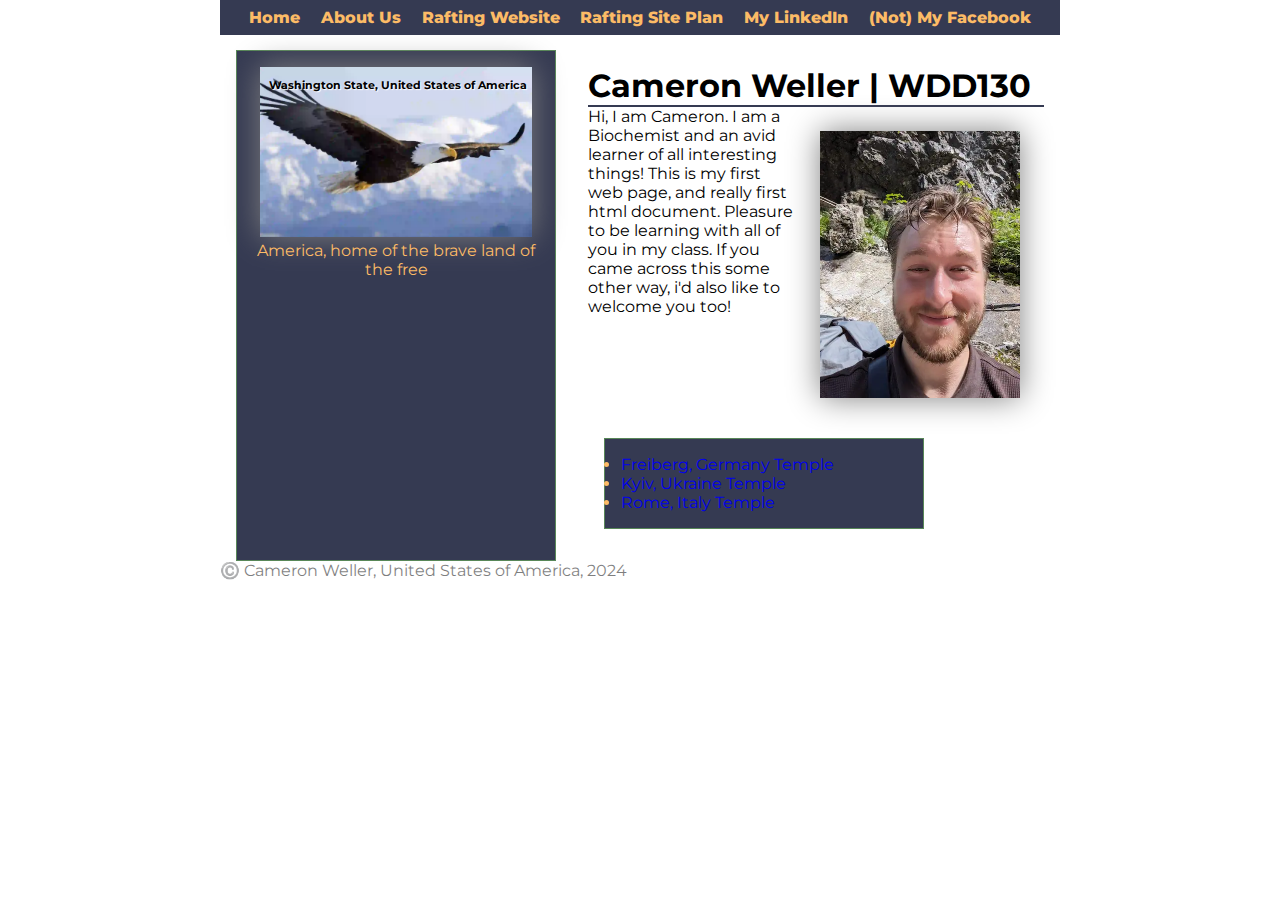
<file: index.html>
<!DOCTYPE html>
<html lang="en-US">
<head>
      <meta charset="utf-8">
      <meta name="viewport" content="width=device-width, initial-scale=1.0">
      <meta name="description" content="Cameron Weller's homepage for his web dev course on BYU pathway">
      <meta name="author" content="Cameron Weller">
      <title>Cameron Weller | WDD 130</title>
      <link rel="stylesheet" href="styles/styles.css">
</head>

<body>
   <header>
      <nav>
         <a href="#">Home</a>
         <a href="wwr/about.html">About Us</a>
         <a href="wwr/">Rafting Website</a>
         <a href="wwr/site-plan-rafting.html">Rafting Site Plan</a>
         <a href="https://www.linkedin.com/in/cameron-weller-814185146/">My LinkedIn</a>
         <a href="facebook.com">(Not) My Facebook</a>
      </nav>   
   </header>

   <div class="grid">
      <main>
         <h1> Cameron Weller | WDD130</h1>
         <img src="images/profile.webp" alt="My face, Cameron Weller" width="200">
         <p>Hi, I am Cameron. I am a Biochemist and an avid learner of all interesting things! This is my first web page, and really first html document. Pleasure to be learning with all of you in my class. If you came across this some other way, i'd also like to  welcome you too!</p>
         <ul class="box">
            <li><a href="https://www.churchofjesuschrist.org/temples/details/freiberg-germany-temple?lang=eng">Freiberg, Germany Temple</a></li>
            <li><a href="https://www.churchofjesuschrist.org/temples/details/kyiv-ukraine-temple?lang=eng">Kyiv, Ukraine Temple</a></li>
            <li><a href="https://www.churchofjesuschrist.org/temples/details/rome-italy-temple?lang=eng">Rome, Italy Temple</a></li>
         </ul>
      </main>

      <aside class="box">
         <h2>Washington State, United States of America</h2>
         <img src="images/eagle.webp" alt="Extremely patriotic eagle -SCRAWWWWWWW!" width="95">
         <p>America, home of the brave land of the free</p>
      </aside>
   </div>

   <footer>
      <p>©️ Cameron Weller, United States of America,  2024</p>
   </footer>
</body>

<!-- last edited 5/9/24 -->
<!-- https://lettherebelightmode.github.io/wdd130/ -->

</html>
</file>
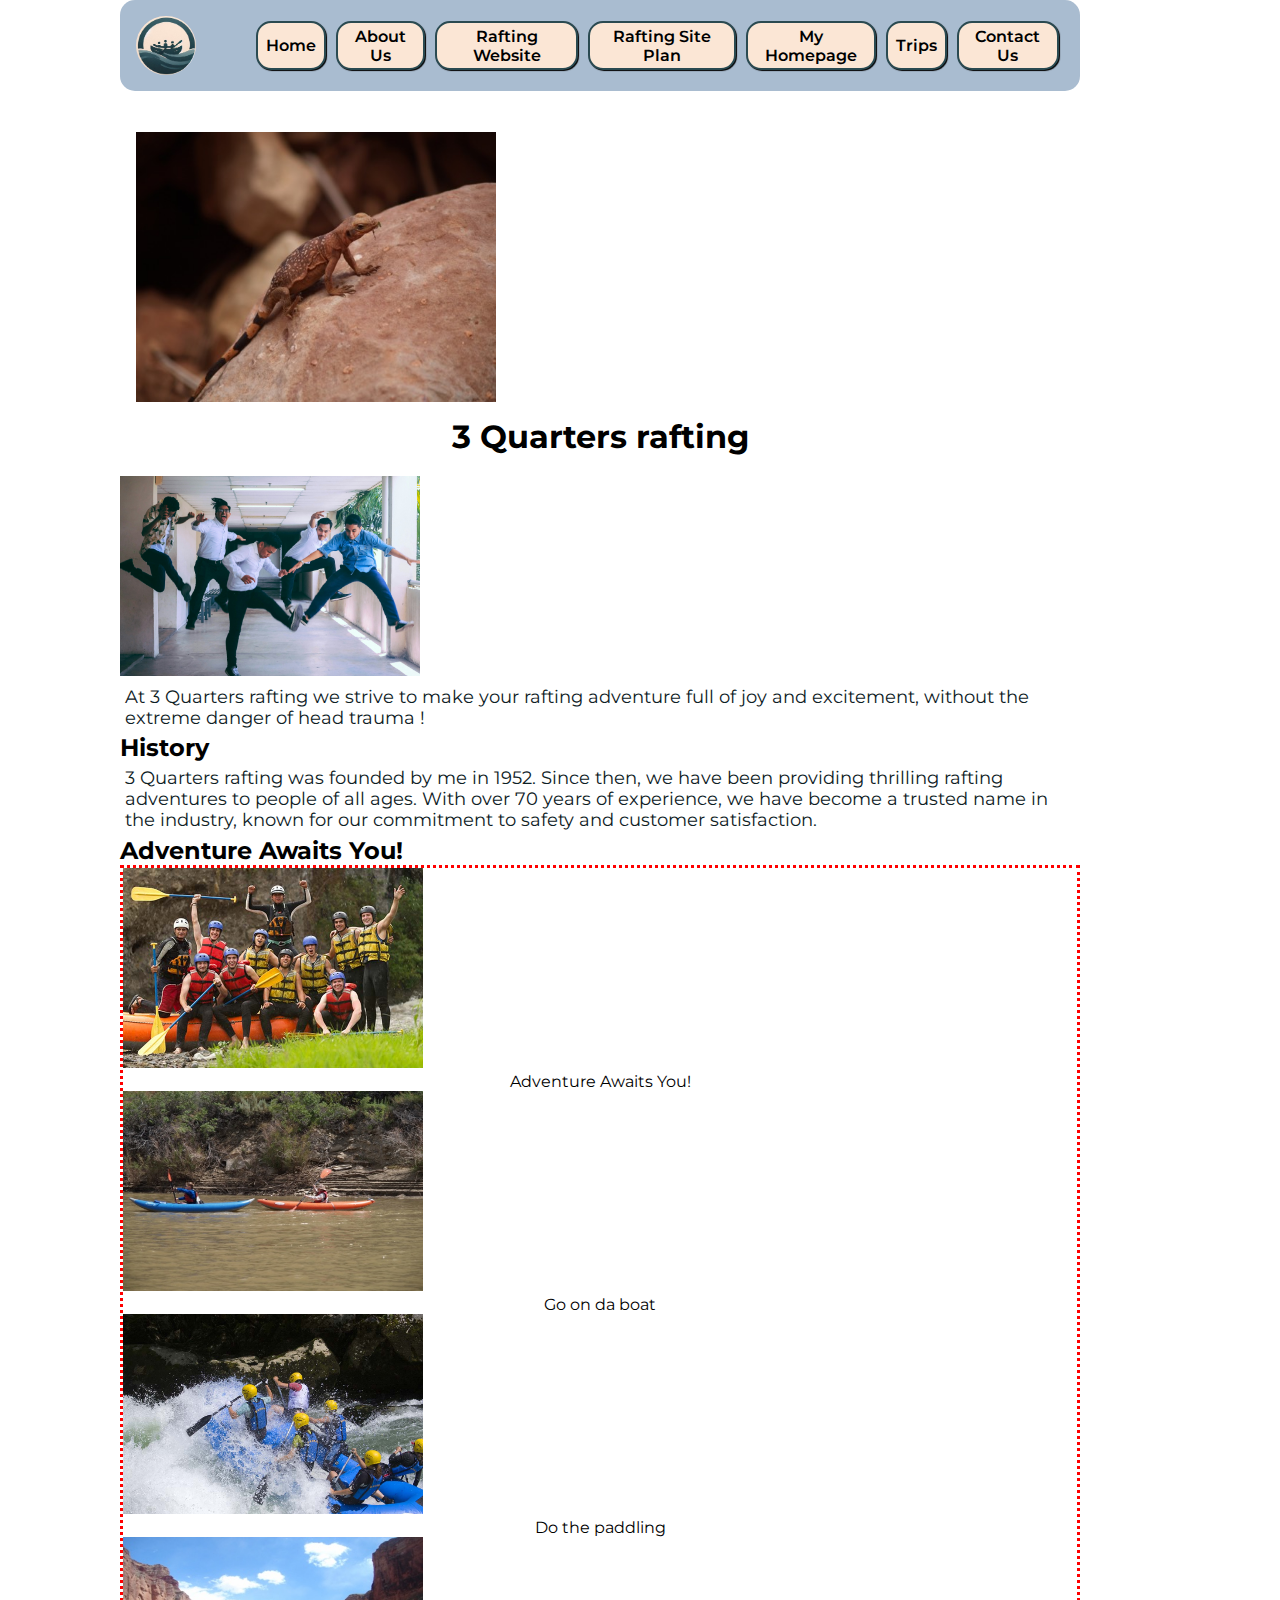
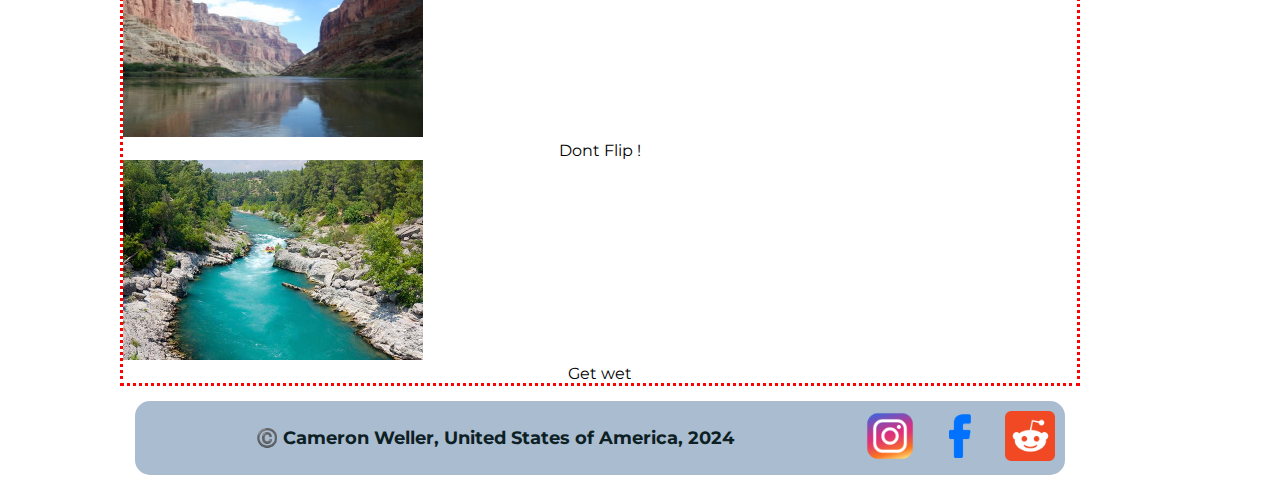
<file: wwr/about.html>
<!DOCTYPE html>
<html lang="en-US">
<head>
      <meta charset="utf-8">
      <meta name="viewport" content="width=device-width, initial-scale=1.0">
      <meta name="description" content="Cameron Weller's homepage for his web dev course on BYU pathway">
      <meta name="author" content="Cameron Weller">
      <title>Cameron Weller | WDD 130 | About Us Page</title>
      <link rel="stylesheet" href="styles/about.css">
</head>

<body> 
   <header>
      <nav>
         <img src="images/logo.jpg" alt="logo" width="60">
         <a href="../index.html">Home</a>
         <a href="about.html">About Us</a>
         <a href="index.html">Rafting Website</a>
         <a href="wwr/site-plan-rafting.html">Rafting Site Plan</a>
         <a href="../index.html">My Homepage</a>
         <a href="trips.html">Trips</a>
         <a href="contact.html">Contact Us</a>
      </nav>

   </header>


<main>
   <!-- why is this a div ? not sure what a div does still -->
   <div class="hero" >
      <img src="images/heroimage.jpg" alt="Chucky the hero of our website" width="200">
   </div>
   </main>
   <h1>3 Quarters rafting</h1>
   <article>
      <img src="images/happyemployee.jpg" alt="Our employees will never unionize because they are so happy all the time every day !" width="300">
      <p>At 3 Quarters rafting we strive to make your rafting adventure full of joy and excitement, without the extreme danger of head trauma !</p>
   </article>
   <section>
      <h2>
         History
      </h2>
      <p>
      3 Quarters rafting was founded by me in 1952. Since then, we have been providing thrilling rafting adventures to people of all ages. With over 70 years of experience, we have become a trusted name in the industry, known for our commitment to safety and customer satisfaction.
      </p>
   </section>
   <section>
      <h2>
         Adventure Awaits You!
      </h2>
      <container class="collage">
         <figure><img src="images/advetureawaitsarray/adventureawaits.jpg" alt="Adventure awaits you!" width="300" height="200" >
         <figcaption>Adventure Awaits You!</figcaption>
         </figure>
         <figure><img src="images/advetureawaitsarray/adventureawaits2.jpg" alt="Adventure awaits you!" width="300" height="200">
            <figcaption>Go on da boat</figcaption>
         </figure>
         <figure><img src="images/advetureawaitsarray/adventureawaits3.jpg" alt="Adventure awaits you!" width="300" height="200">
            <figcaption>Do the paddling</figcaption>
         </figure>
         <figure><img src="images/advetureawaitsarray/adventureawaits4.jpg" alt="Adventure awaits you!" width="300" height="200">
            <figcaption>Dont Flip !</figcaption>
         </figure>
         <figure><img src="images/advetureawaitsarray/adventureawaits5.jpg" alt="Adventure awaits you!" width="300" height="200">
            <figcaption>Get wet</figcaption>
         </figure>
      </container>
   </section> 
   <!-- could be a div ?? -->
   
   <footer> 
      <!-- How to select these as a group, what are the parent/child/flow relationships ? -->
      <p>©️ Cameron Weller, United States of America, 2024</p>
      <nav>
      <a href="instagram.com" class="token">
         <img src="images/socials/insta.png" alt="Instagram" width="50">
      </a>
      <a href="facebook.com" class="token">
         <img src="images/socials/facebook.webp" alt="Facebook" width="50"> 
      </a>
      <a href="reddit.com" class="token">
         <img src="images/socials/reddit.png" alt="Reddit" width="50">
      </a>
      </nav>
   </footer>
</body>

</html>
</file>
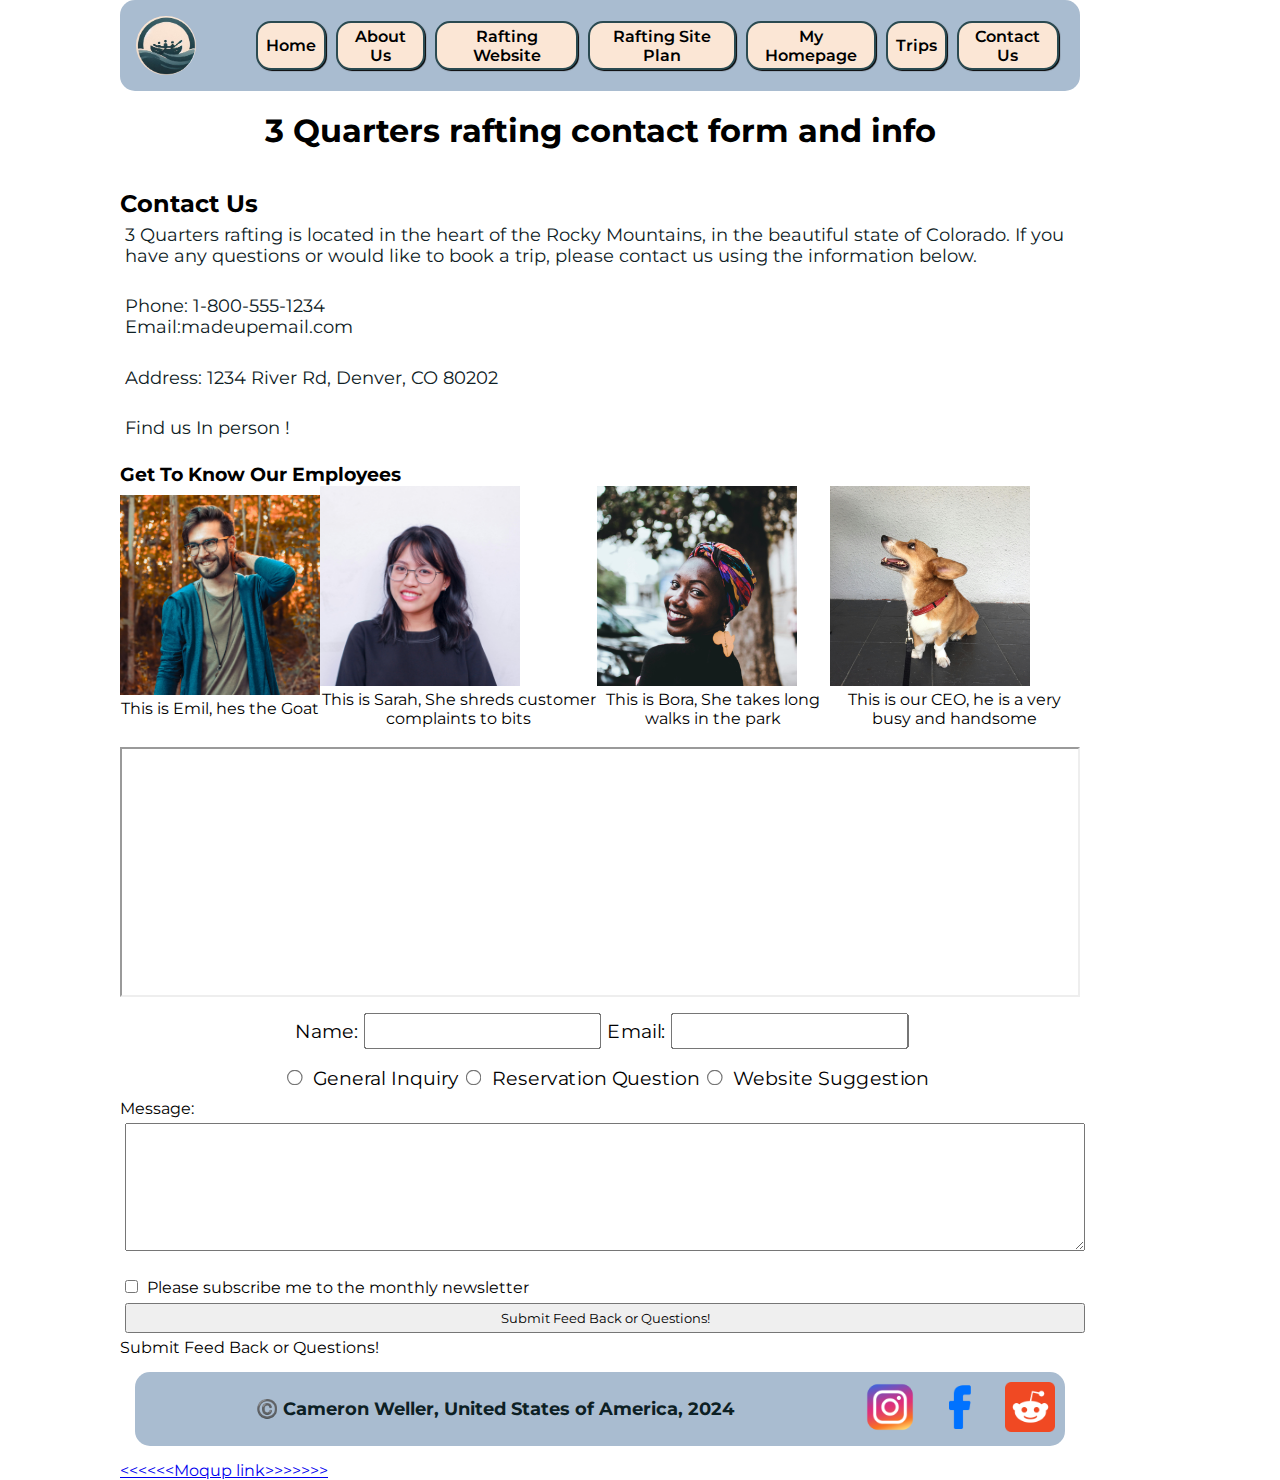
<file: wwr/contact.html>
<!DOCTYPE html>
<html lang="en-US">
<head>
      <meta charset="utf-8">
      <meta name="viewport" content="width=device-width, initial-scale=1.0">
      <meta name="description" content="Cameron Weller's contact us page for the web dev class">
      <meta name="author" content="Cameron Weller">
      <title>Cameron Weller | WDD 130 | Contact Us Page</title>
      <link rel="stylesheet" href="styles/about.css">
</head>

<body> 
   <header>
      <nav>
         <img src="images/logo.jpg" alt="logo" width="60">
         <a href="../index.html">Home</a>
         <a href="about.html">About Us</a>
         <a href="index.html">Rafting Website</a>
         <a href="wwr/site-plan-rafting.html">Rafting Site Plan</a>
         <a href="../index.html">My Homepage</a>
         <a href="trips.html">Trips</a>
         <a href="contact.html">Contact Us</a>
      </nav>

   </header>

<main>
  
   <h1>3 Quarters rafting contact form and info</h1><br>
   

   <section>
      <h2>
         Contact Us
      </h2>
      <p>
         3 Quarters rafting is located in the heart of the Rocky Mountains, in the beautiful state of Colorado. If you have any questions or would like to book a trip, please contact us using the information below.
      </p><br>

      <p>
         Phone: 1-800-555-1234<br>
         Email:madeupemail.com
      </p> <br>

      <p>
         Address: 1234 River Rd, Denver, CO 80202
      </p><br>

      <p>Find us In person !</p><br>
   </section>

   
   <h3>Get To Know Our Employees</h3>
   <section class="employees">
      <figure>
         <img src="images/employee1.jpg" alt="Employee 1" width="200" height="200"> 
         <figcaption>This is Emil, hes the Goat</figcaption>
      </figure>
      <figure>
         <img src="images/employee2.jpg" alt="Employee 2" width="200" height="200">
         <figcaption>This is Sarah, She shreds customer complaints to bits</figcaption>
      </figure>
      <figure>
         <img src="images/employee3.jpg" alt="Employee 3" width="200" height="200">
         <figcaption>This is Bora, She takes long walks in the park</figcaption>
      </figure>
      <figure>
         <img src="images/ceo.jpg" alt="CEO" width="200" height="200">
         <figcaption>This is our CEO, he is a very busy and handsome</figcaption>
      </figure>
      <!-- <img src="images/employee1.jpg" alt="Employee 1" width="200"> 
      <caption for="employee1">This is Emil, hes the Goat</caption>
      <img src="images/employee2.jpg" alt="Employee 2" width="200">
      <caption>This is Sarah, She shreds customer complaints to bits</caption>
      <img src="images/employee3.jpg" alt="Employee 3" width="200">
      <caption>This is Bora, She takes long walks in the park</caption>
      <img src="images/ceo.jpg" alt="CEO" width="200">
      <caption>This is our CEO, he is a very busy and handsome</caption> -->
   </section><br>

   <iframe src="https://www.google.com/maps/embed?pb=!1m14!1m12!1m3!1d44426.483761326235!2d-106.7709137563631!3d38.94987015986077!2m3!1f0!2f0!3f0!3m2!1i1024!2i768!4f13.1!5e0!3m2!1sen!2sus!4v1716674855870!5m2!1sen!2sus" width="650" height="250" allowfullscreen="" loading="lazy" referrerpolicy="no-referrer-when-downgrade"></iframe>

    <form> 
      <section id="personalid">
      <label for="name">Name:</label><br>
      <input type="text" id="name" name="name"><br>

      <label for="email">Email:</label><br>
      <input type="text" id="email" name="email"><br>
      </section>

      <section id="inquiry">
         <section>
            <input type="radio" id="general" name="inquiry" value="General Inquiry">
            <label for="general">General Inquiry</label><br>
         </section>

         <section>
            <input type="radio" id="reservation" name="inquiry" value="Reservation Question">
            <label for="reservation">Reservation Question</label><br>
         </section>

         <section>
            <input type="radio" id="suggestion" name="inquiry" value="Website Suggestion">
            <label for="suggestion">Website Suggestion</label><br>
         </section>
      </section>

      <label for="message">Message:</label><br>
      <textarea id="message" name="message"></textarea><br>

      <input type="checkbox" id="subscribe" name="subscribe" value="Subscribe">
      <label for="subscribe">Please subscribe me to the monthly newsletter</label><br>

      <input type="submit" value="Submit Feed Back or Questions!" id="submit" name="submit">
      <label for="submit">Submit Feed Back or Questions!</label>
    </form>
</main>

   <footer> 
      <!-- How to select these as a group, what are the parent/child/flow relationships ? -->
      <p>©️ Cameron Weller, United States of America, 2024</p>
      <nav>
      <a href="instagram.com" class="token">
         <img src="images/socials/insta.png" alt="Instagram" width="50">
      </a>
      <a href="facebook.com" class="token">
         <img src="images/socials/facebook.webp" alt="Facebook" width="50"> 
      </a>
      <a href="reddit.com" class="token">
         <img src="images/socials/reddit.png" alt="Reddit" width="50">
      </a>
      </nav>

   </footer>

   <a href="https://app.moqups.com/DMpxsA63LmQ4xKlMWOB65HKUuagrCEGS/view/page/ad64222d5">&lt;&lt;&lt;&lt;&lt;&lt;Moqup link&gt;&gt;&gt;&gt;&gt;&gt;&gt;</a>

</body>

</html>
</file>
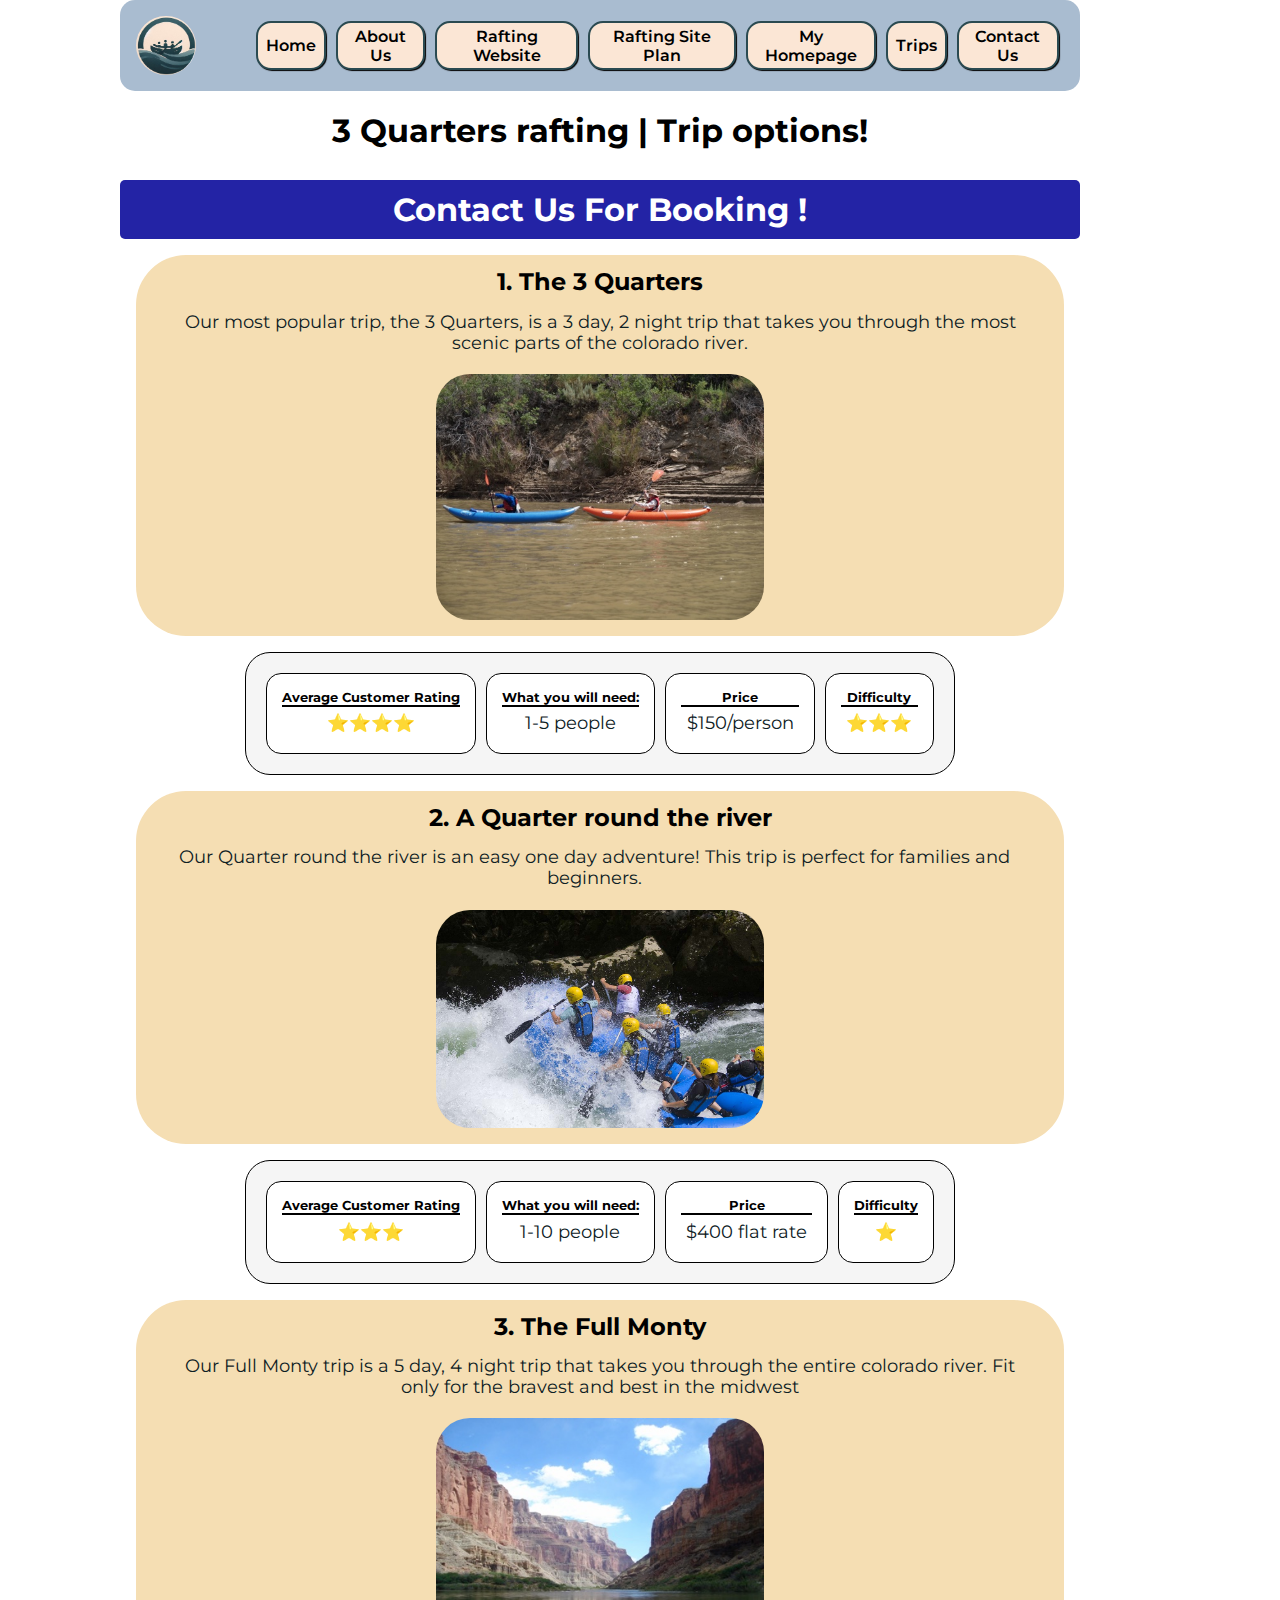
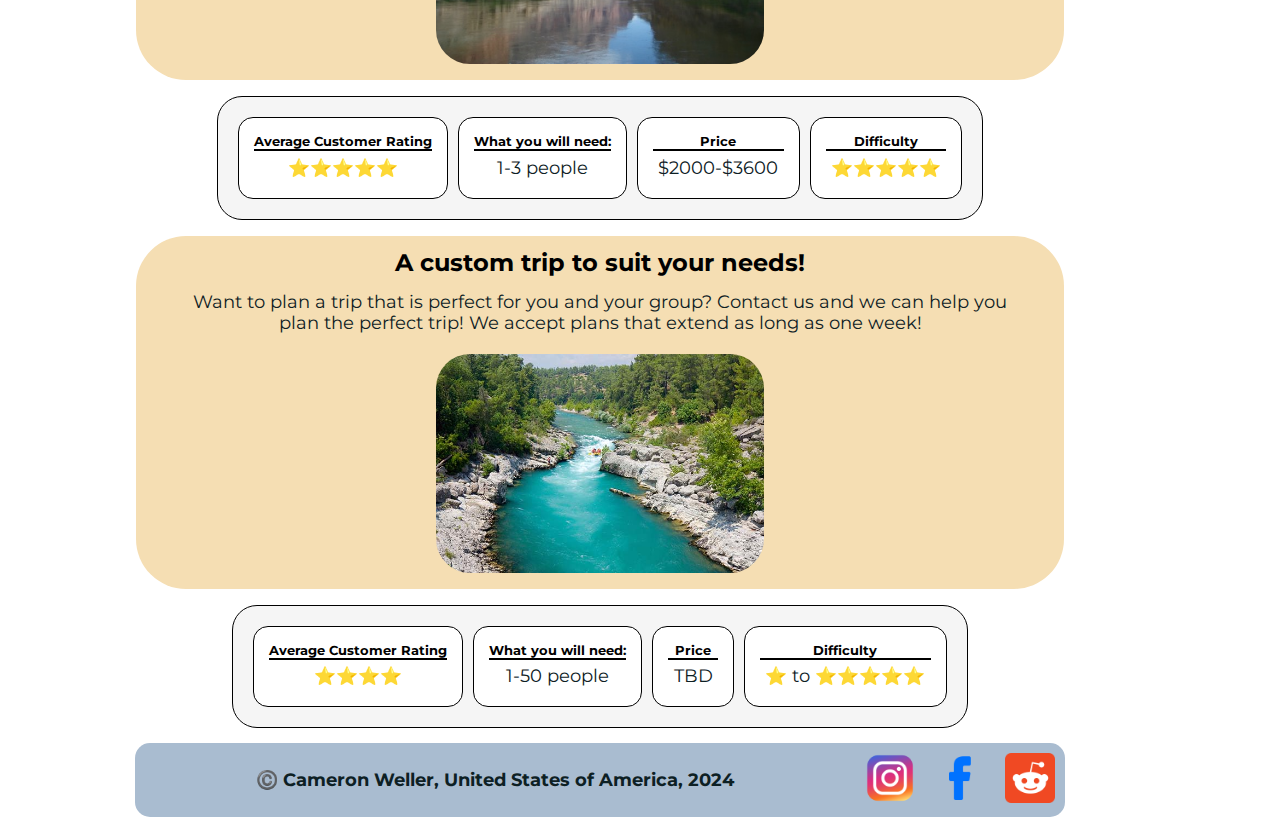
<file: wwr/trips.html>
<!DOCTYPE html>
<html lang="en-US">
<head>
      <meta charset="utf-8">
      <meta name="viewport" content="width=device-width, initial-scale=1.0">
      <meta name="description" content="Cameron Weller's rafting trips page for the web dev class">
      <meta name="author" content="Cameron Weller">
      <title>Cameron Weller | WDD 130 | Trips Page</title>
      <link rel="stylesheet" href="styles/about.css">
</head>

<body> 
   <header>
      <nav>
         <img src="images/logo.jpg" alt="logo" width="60">
         <a href="../index.html">Home</a>
         <a href="about.html">About Us</a>
         <a href="index.html">Rafting Website</a>
         <a href="wwr/site-plan-rafting.html">Rafting Site Plan</a>
         <a href="../index.html">My Homepage</a>
         <a href="trips.html">Trips</a>
         <a href="contact.html">Contact Us</a>
      </nav>

   </header>

<main>
   <h1>3 Quarters rafting | Trip options!</h1>
   <a href="contact.html" id="big_contact_button">Contact Us For Booking !</a>
   <section class="options_for_trips">
      <h2>1. The 3 Quarters</h2>
      <p>Our most popular trip, the 3 Quarters, is a 3 day, 2 night trip that takes you through the most scenic parts of the colorado river. </p>

      <img src="images/advetureawaitsarray/adventureawaits2.jpg" alt="3 Quarters Rafting Trip" width="300">
   </section>

   <aside class="breakdown_box">
      <div class="breakdown_sub_box">
         <h5>Average Customer Rating</h5>
         <p>⭐⭐⭐⭐</p>
      </div>
      <div class="breakdown_sub_box">
         <h5>What you will need:</h5>
         <p>1-5 people</p>
      </div>
      <div class="breakdown_sub_box">
         <h5>Price</h5>
         <p>$150/person</p>
      </div>
      <div class="breakdown_sub_box">
         <h5>Difficulty</h5>
         <p>⭐⭐⭐</p>
      </div>
   </aside>

   <section class="options_for_trips">
      <h2>2. A Quarter round the river</h2><br>
      <p>Our Quarter round the river is an easy one day adventure! This trip is perfect for families and beginners. </p>
      </p>
      <img src="images/advetureawaitsarray/adventureawaits3.jpg" alt="2 Quarters Rafting Trip" width="300">
   </section>
   
   <aside class="breakdown_box">
      <div class="breakdown_sub_box">
         <h5>Average Customer Rating</h5>
         <p>⭐⭐⭐</p>
      </div>
      <div class="breakdown_sub_box">
         <h5>What you will need:</h5>
         <p>1-10 people</p>
      </div>
      <div class="breakdown_sub_box">
         <h5>Price</h5>
         <p>$400 flat rate</p>
      </div>
      <div class="breakdown_sub_box">
         <h5>Difficulty</h5>
         <p>⭐</p>
      </div>
   </aside>

   <section class="options_for_trips">
      <h2>3. The Full Monty</h2>
      <p>Our Full Monty trip is a 5 day, 4 night trip that takes you through the entire colorado river. Fit only for the bravest and best in the midwest </p>
      <img src="images/advetureawaitsarray/adventureawaits4.jpg" alt="Full Monty Rafting Trip" width="300">
   </section>

   <aside class="breakdown_box">
      <div class="breakdown_sub_box">
         <h5>Average Customer Rating</h5>
         <p>⭐⭐⭐⭐⭐</p>
      </div>
      <div class="breakdown_sub_box">
         <h5>What you will need:</h5>
         <p>1-3 people</p>
      </div>
      <div class="breakdown_sub_box">
         <h5>Price</h5>
         <p>$2000-$3600</p>
      </div>
      <div class="breakdown_sub_box">
         <h5>Difficulty</h5>
         <p>⭐⭐⭐⭐⭐</p>
      </div>
   </aside>

   <section class="options_for_trips">
      <h2>A custom trip to suit your needs!</h2>
      <p>Want to plan a trip that is perfect for you and your group? Contact us and we can help you plan the perfect trip! We accept plans that extend as long as one week!</p>
      <img src="images/advetureawaitsarray/adventureawaits5.jpg" alt="Full Monty Rafting Trip" width="300">
   </section>
   
   <aside class="breakdown_box">
      <div class="breakdown_sub_box">
         <h5>Average Customer Rating</h5>
         <p>⭐⭐⭐⭐</p>
      </div>
      <div class="breakdown_sub_box">
         <h5>What you will need:</h5>
         <p>1-50 people</p>
      </div>
      <div class="breakdown_sub_box">
         <h5>Price</h5>
         <p>TBD</p>
      </div>
      <div class="breakdown_sub_box">
         <h5>Difficulty</h5>
         <p>⭐ to ⭐⭐⭐⭐⭐</p>
      </div>
   </aside>

</main>

   <footer> 
      <!-- How to select these as a group, what are the parent/child/flow relationships ? -->
      <p>©️ Cameron Weller, United States of America, 2024</p>
      <nav>
      <a href="instagram.com" class="token">
         <img src="images/socials/insta.png" alt="Instagram" width="50">
      </a>
      <a href="facebook.com" class="token">
         <img src="images/socials/facebook.webp" alt="Facebook" width="50"> 
      </a>
      <a href="reddit.com" class="token">
         <img src="images/socials/reddit.png" alt="Reddit" width="50">
      </a>
      </nav>

   </footer>

</body>

</html>
</file>
<file: styles/styles.css>
/* todo
fix the color of temple links
why eagle so small
picture a lil wonky location
some padding allowed in the universal selector would be nice. 
 */
@import url('https://fonts.googleapis.com/css2?family=Montserrat:ital,wght@0,100..900;1,100..900&display=swap');

* {
   margin: 0;
   padding: 0;
   box-sizing: border-box;
}

* {
   font-family: "Montserrat", sans-serif;
}

main {
   grid-column: 2/3;
   margin: 1rem;
}

nav {
   background-color: #353a52;
   accent-color: rgb(88, 135, 88);
   color: rgb(252, 187, 102)
}

nav a {
   font-weight: 800;
   color: rgb(252, 187, 102);
   text-decoration: none;
      
}

aside {
   width: 12rem;
   margin: 10px;
   border: 10px;
   padding: 1px;
   background-color: #535b80;
   color: beige;
   text-align: center;
   position: relative;
   width: 20rem;
   position: relative;
   grid-column: 1/2;
   grid-row: 1/2;

}

aside h2 {
   font-size: .7rem;
   padding: .1rem;
}

aside img {
   width: 95%;
   height: auto;
}


main img {
   width: 200px;
   height: auto;
   float: right;
   margin: 1.5rem;
}

main ul {
   float: left;
   /* clear: both; */
   width: 20rem;
   background-color: aliceblue;
   border-color: blue;
}

p {padding: 0;}

nav {
   padding: .5rem;
   display: flex;
   justify-content: space-evenly;
   align-items: center;
   margin-bottom: 15px;
}

img {
   width: 5rem;
   height: auto;
   border: 0;
   padding: 0;
   box-shadow: 0 0 30px gray;
}

h1 {
   max-width: 840px;
   border-bottom: 2px solid #353a52;
}

footer {
   opacity: .5;
}

/* Class Selectors */
.box {
   margin: 1rem;
   border: 1px solid rgb(88, 135, 88);
   padding: 1rem;
   background-color: #353a52;
   color: rgb(252, 187, 102);
}

aside {
   width: 20rem;
   height: 100%;
   text-align: center;
   position: relative;
   grid-row: 1/2;
   grid-column: 1/2;
}

aside h2 {
   color: black;
   text-shadow: 1px 1px 1px white;
   position: absolute;
   top: 25px;
   left: 30px;
}

a {
   text-decoration: none;
}

header, .grid, footer{
   max-width: 840px;
   margin: 0 auto;
}

.grid {
   display: grid;
   align-items: center;
}
</file>
<file: wwr/styles/about.css>
@import url('https://fonts.googleapis.com/css2?family=Montserrat:ital,wght@0,100..900;1,100..900&display=swap');

:root {
   --primary-color: #a9bcd0ff;
   --secondary-color: rgb(13, 32, 36);
   --accent1-color: #d8dbe2ff;
   --accent2-color: #373f51ff;

   --heading-font: "Montserrat", sans-serif;
   --paragraph-font: "Montserrat", sans-serif;

    --nav-background-color: #a9bcd0ff;
   /*--nav-link-color: var(--accent1-color);
   --nav-hover-link-color: var(--accent2-color);
   --nav-hover-background-color: var(--accent1-color);     */
}

body {
   margin: 0;
   padding: 0;
   box-sizing: border-box;
   font-family: "Montserrat", sans-serif;
   margin: 0 auto;
   max-width: 80%;
}

* {
   margin: 0;
   padding: 0;
   box-sizing: border-box;
   max-width: 1200px;
   font-family: "Montserrat", sans-serif;
}

header {
   background-color: var(--nav-background-color);
   padding: 1em;
   text-align: center;
   font-weight: 600;
   font-family: var(--heading-font);
   border-radius: 15px;
   max-width: 1040px;
}

p {
   font-family: var(--paragraph-font);
   font-size: 1.1em;
   color: var(--secondary-color);
   margin: .3em;
}

header nav a {
   padding: 3px;
   display: flex;
   padding-right: 8px;
   padding-left: 8px;
   justify-content: space-evenly;
   align-items: center;
   box-shadow: 1px 1px 1px rgb(0, 0, 0);
   border-radius: 15px;
   text-decoration: none;
   color: black;
   border: 2px solid #2a4a51;
   margin: 5px;
   background-color: #fbe6d5;
}

header nav a:hover {
   background-color: rgb(255, 255, 255) ;
}


main div {
   position: relative;
}

main div img {
   width: 360px;
   height: auto;
   margin: 1em;
}

main article {
   /* position: relative; */
   clear: both;
}

main div h1 {
   font-family: var(--heading-font);
   font-size: 2.5em;
   color: var(--primary-color);
   margin-top: 1em;
   clear: both;
}

.hero {
   /* position: absolute; */
   top: 25px;
}

h1 {
   position: relative;
   text-align: center;
   text-shadow: 1px 1px 3px white;
   padding: 20px;
}

nav {
   display: flex;
}

nav a {
   display: inline-block;
   justify-content: space-between;
   align-items: center;
   padding: 10px;

}

header nav img {
   margin-right: 55px;
   border-radius: 50%;
}


.collage {
   display: grid;
   flex-wrap: nowrap;
   border: 3px dotted red;
}

h2 > .collage {
   justify-content: center;

}

footer {
   display: flex;
   justify-content: space-between;
   align-items: center;
   position: relative;
   background-color: var(--nav-background-color);
   max-width: 1040px;
   border-radius: 15px;
   margin: 15px;
}

footer p {
   font-size: large;
   font-weight: 700;
   flex: 1;
   position: relative;
   text-align: center;
   justify-content: space-between;
}

footer nav {
   display: flex;
   position: relative;
   justify-content: right;
}

iframe {
   justify-content: center;
   width: 100%;
}

#personalid {
   display: flex;
   flex-direction: row;
   justify-content: center;
   padding: 5px;
   margin: 5px;
   width: 100%;
   align-items: center;
   scale: 1.2;
}

#submit {
   display: flex;
   padding: 5px;
   margin: 5px;
   width: 100%;
}

#message {
   display: flex;
   padding: 5px;
   margin: 5px;
   width: 100%;
   height: 8rem
}

input {
   padding: 5px;
   margin: 5px;
}
#inquiry {
   display: flex;
   padding: 5px;
   margin: 5px;
   width: 100%;
   justify-content: center;
   scale: 1.2;
}

.employees{
   display: flex;
   /* justify-self: center; ;
   justify-content: center;
   align-items: center;
   flex-wrap: wrap;
   margin: 1em; */
   justify-content: space-between;
   align-items: center;;

}

figcaption {
   max-width: 100%;
   text-align: center;
}

#big_contact_button {
   width: 100%;
   background-color: rgb(35, 35, 165);
   color : white;
   border-radius: 5px;
   padding: 10px;
   display: flex;
   justify-content: center;
   margin-top: 10px;
   margin-bottom: 10px;
   font-size: 2em;
   text-decoration: none;
   font-weight: bold;
}

.options_for_trips {
   display: flex;
   justify-content: center;
   align-items: center;
   flex-wrap: wrap;
   margin: 1em;
   background-color: wheat;
   border-radius: 50px;
}

.options_for_trips p,.options_for_trips h2 {
   max-width: 90%;
   text-align: center;
   padding-top: .5em;
}

.options_for_trips img {
   width: 360px;
   height: auto;
   padding: 1em;
   border-radius: 50px;
}

.breakdown_box {
   max-width: 940px;
   display: flex;
   padding: 15px;
   margin: 5px;
   justify-content: space-around;
   border: 1px solid black;
   border-radius: 25px;
   font-size: medium;
   background-color: whitesmoke;
   justify-self: center;
   margin: auto;
}

.breakdown_sub_box {
   border: 1px solid black;
   border-radius: 15px;
   padding: 15px;
   background-color: white;
   text-align: center;
   margin: 5px;
}
.subheading {
  font-weight: bold;
 
}

h5 {
   font-weight: bold;
   border-bottom: 2px solid black;
}

.grid {
   display: grid;
   grid-template-columns: 1fr 1fr;
   /* grid-template-rows: 1fr 1fr; */
   grid-auto-rows: minmax(mincontent, max-content);
   grid-gap: 8px;
   justify-content: center;
}


/* .grid-item {
   background-color: #f1f1f1;
   padding: 20px;
   text-align: center;
} */

#item1
{
   grid-column: 1 / 2;
   grid-row: 1 / 2;
}

#item2
{
   grid-column: 2 / 3;
   grid-row: 1 / 3;
}

#item3
{
   grid-column: 1 / 3;
   grid-row: 2 / 3;
}

#item4
{
   grid-column: 2 / 3;
   grid-row: 1 / 2;
}
</file>
